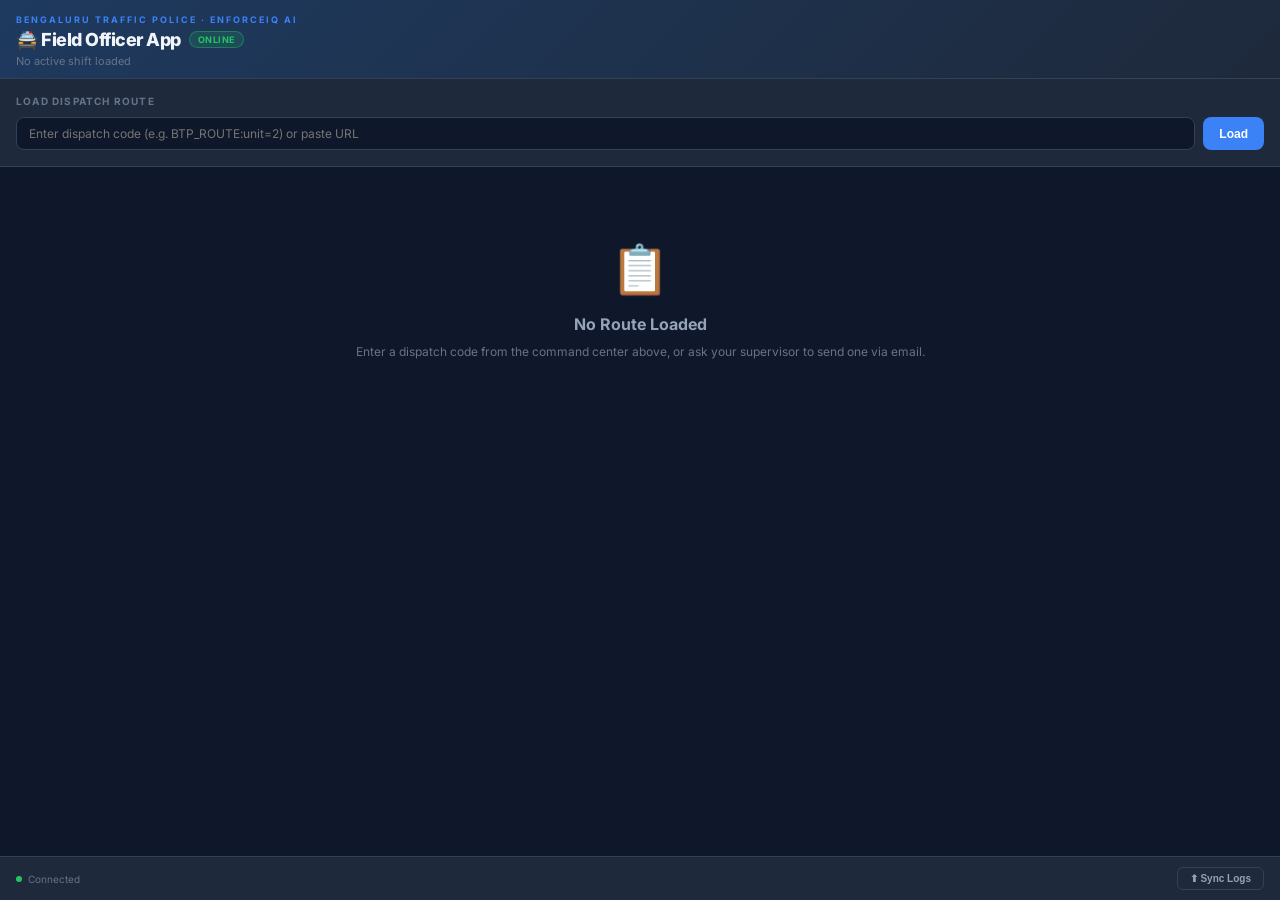
<file: templates/officer.html>
<!DOCTYPE html>
<html lang="en">
<head>
  <meta charset="UTF-8">
  <meta name="viewport" content="width=device-width, initial-scale=1.0, maximum-scale=1.0, user-scalable=no">
  <title>EnforceIQ — Officer Field App</title>
  <link rel="manifest" href="/static/manifest.json">
  <link href="https://fonts.googleapis.com/css2?family=Inter:wght@400;500;600;700;800&display=swap" rel="stylesheet">
  <style>
    *, *::before, *::after { box-sizing: border-box; margin: 0; padding: 0; }

    :root {
      --bg: #0f172a;
      --card: #1e293b;
      --border: #334155;
      --blue: #3b82f6;
      --green: #22c55e;
      --red: #ef4444;
      --orange: #f97316;
      --yellow: #eab308;
      --muted: #64748b;
      --text: #f1f5f9;
      --subtext: #94a3b8;
    }

    body {
      font-family: 'Inter', system-ui, sans-serif;
      background: var(--bg);
      color: var(--text);
      min-height: 100vh;
      display: flex;
      flex-direction: column;
    }

    /* ── Header ── */
    header {
      background: linear-gradient(135deg, #1e3a5f, #1e293b);
      border-bottom: 1px solid var(--border);
      padding: 14px 16px 10px;
      flex-shrink: 0;
    }
    .header-eyebrow {
      font-size: 9px;
      letter-spacing: 2px;
      color: var(--blue);
      font-weight: 700;
      text-transform: uppercase;
      margin-bottom: 4px;
    }
    .header-title {
      font-size: 18px;
      font-weight: 800;
      letter-spacing: -0.5px;
      display: flex;
      align-items: center;
      gap: 8px;
    }
    .header-badge {
      font-size: 9px;
      background: rgba(34,197,94,0.15);
      border: 1px solid rgba(34,197,94,0.4);
      color: var(--green);
      padding: 2px 8px;
      border-radius: 20px;
      font-weight: 700;
      letter-spacing: 0.5px;
    }
    .header-sub {
      font-size: 11px;
      color: var(--muted);
      margin-top: 4px;
    }

    /* ── Load route section ── */
    .load-section {
      padding: 16px;
      border-bottom: 1px solid var(--border);
      background: var(--card);
    }
    .load-label {
      font-size: 10px;
      letter-spacing: 1.2px;
      color: var(--muted);
      font-weight: 700;
      text-transform: uppercase;
      margin-bottom: 10px;
    }
    .load-input-row {
      display: flex;
      gap: 8px;
    }
    .load-input-row input {
      flex: 1;
      background: var(--bg);
      border: 1px solid var(--border);
      color: var(--text);
      padding: 8px 12px;
      border-radius: 8px;
      font-size: 12px;
      font-family: inherit;
    }
    .load-input-row input:focus { outline: none; border-color: var(--blue); }
    .btn-primary {
      background: var(--blue);
      color: #fff;
      border: none;
      padding: 8px 16px;
      border-radius: 8px;
      font-weight: 700;
      font-size: 12px;
      cursor: pointer;
      transition: background 0.15s;
      white-space: nowrap;
    }
    .btn-primary:hover { background: #2563eb; }
    .btn-primary:disabled { background: var(--muted); cursor: not-allowed; }

    /* ── Summary bar ── */
    #summary-bar {
      display: none;
      padding: 12px 16px;
      background: rgba(59,130,246,0.08);
      border-bottom: 1px solid rgba(59,130,246,0.2);
      gap: 16px;
      flex-wrap: wrap;
    }
    #summary-bar.visible { display: flex; }
    .sum-item { display: flex; flex-direction: column; }
    .sum-val { font-size: 18px; font-weight: 800; color: var(--text); }
    .sum-lbl { font-size: 9px; color: var(--muted); text-transform: uppercase; letter-spacing: 1px; }

    /* ── Stops list ── */
    #stops-container {
      flex: 1;
      overflow-y: auto;
      padding: 12px 16px;
    }
    .stops-header {
      font-size: 10px;
      letter-spacing: 1.2px;
      color: var(--muted);
      font-weight: 700;
      text-transform: uppercase;
      margin-bottom: 12px;
    }

    .stop-card {
      background: var(--card);
      border: 1px solid var(--border);
      border-radius: 12px;
      margin-bottom: 10px;
      overflow: hidden;
      transition: border-color 0.2s;
    }
    .stop-card.done { border-color: var(--green); opacity: 0.65; }
    .stop-card.clear { border-color: var(--muted); opacity: 0.55; }

    .stop-top {
      display: flex;
      align-items: center;
      padding: 12px 14px;
      gap: 12px;
    }
    .stop-number {
      width: 28px; height: 28px;
      border-radius: 50%;
      display: flex; align-items: center; justify-content: center;
      font-size: 11px; font-weight: 800;
      flex-shrink: 0;
    }
    .stop-info { flex: 1; min-width: 0; }
    .stop-name {
      font-size: 13px;
      font-weight: 700;
      white-space: nowrap;
      overflow: hidden;
      text-overflow: ellipsis;
      color: var(--text);
    }
    .stop-meta {
      font-size: 10px;
      color: var(--muted);
      margin-top: 2px;
    }
    .los-badge {
      font-size: 10px;
      font-weight: 800;
      padding: 3px 8px;
      border-radius: 6px;
      flex-shrink: 0;
    }

    .stop-times {
      display: flex;
      padding: 0 14px 10px;
      gap: 16px;
    }
    .time-block { display: flex; flex-direction: column; }
    .time-val { font-size: 14px; font-weight: 700; }
    .time-lbl { font-size: 9px; color: var(--muted); text-transform: uppercase; letter-spacing: 0.5px; }

    .stop-actions {
      display: flex;
      border-top: 1px solid var(--border);
    }
    .action-btn {
      flex: 1;
      padding: 10px 8px;
      border: none;
      background: none;
      color: var(--muted);
      font-size: 11px;
      font-weight: 700;
      cursor: pointer;
      transition: all 0.15s;
      display: flex;
      align-items: center;
      justify-content: center;
      gap: 5px;
      letter-spacing: 0.3px;
    }
    .action-btn:hover { background: rgba(255,255,255,0.04); }
    .action-btn.tow { color: var(--orange); border-right: 1px solid var(--border); }
    .action-btn.tow:hover { background: rgba(249,115,22,0.1); }
    .action-btn.ticket { color: var(--yellow); border-right: 1px solid var(--border); }
    .action-btn.ticket:hover { background: rgba(234,179,8,0.1); }
    .action-btn.clear { color: var(--green); }
    .action-btn.clear:hover { background: rgba(34,197,94,0.1); }

    /* ── Empty / loading state ── */
    #empty-state {
      text-align: center;
      padding: 60px 24px;
      color: var(--muted);
    }
    .empty-icon { font-size: 48px; margin-bottom: 16px; }
    .empty-title { font-size: 16px; font-weight: 700; color: var(--subtext); margin-bottom: 8px; }
    .empty-sub { font-size: 12px; line-height: 1.6; }

    /* ── Toast ── */
    #toast {
      position: fixed;
      bottom: 24px;
      left: 50%;
      transform: translateX(-50%) translateY(80px);
      background: #1e293b;
      border: 1px solid var(--border);
      border-radius: 10px;
      padding: 10px 20px;
      font-size: 13px;
      font-weight: 600;
      color: var(--text);
      transition: transform 0.3s ease;
      z-index: 9999;
      white-space: nowrap;
      box-shadow: 0 8px 32px rgba(0,0,0,0.5);
    }
    #toast.show { transform: translateX(-50%) translateY(0); }
    #toast.success { border-color: var(--green); color: var(--green); }
    #toast.warning { border-color: var(--orange); color: var(--orange); }

    /* ── Footer sync bar ── */
    footer {
      padding: 10px 16px;
      background: var(--card);
      border-top: 1px solid var(--border);
      display: flex;
      align-items: center;
      justify-content: space-between;
      flex-shrink: 0;
    }
    #sync-status {
      font-size: 10px;
      color: var(--muted);
      display: flex;
      align-items: center;
      gap: 6px;
    }
    .sync-dot {
      width: 6px; height: 6px;
      border-radius: 50%;
      background: var(--green);
      animation: pulse 2s infinite;
    }
    .sync-dot.offline { background: var(--orange); animation: none; }
    @keyframes pulse {
      0%, 100% { opacity: 1; }
      50% { opacity: 0.3; }
    }
    .btn-sync {
      background: none;
      border: 1px solid var(--border);
      color: var(--subtext);
      padding: 5px 12px;
      border-radius: 6px;
      font-size: 10px;
      font-weight: 700;
      cursor: pointer;
      transition: all 0.15s;
    }
    .btn-sync:hover { border-color: var(--blue); color: var(--blue); }
  </style>
</head>
<body>
  <header>
    <div class="header-eyebrow">Bengaluru Traffic Police · EnforceIQ AI</div>
    <div class="header-title">
      🚔 Field Officer App
      <span class="header-badge" id="online-badge">ONLINE</span>
    </div>
    <div class="header-sub" id="shift-label">No active shift loaded</div>
  </header>

  <div class="load-section">
    <div class="load-label">Load Dispatch Route</div>
    <div class="load-input-row">
      <input type="text" id="route-code-input" placeholder="Enter dispatch code (e.g. BTP_ROUTE:unit=2) or paste URL">
      <button class="btn-primary" id="load-route-btn" onclick="loadRoute()">Load</button>
    </div>
  </div>

  <div id="summary-bar">
    <div class="sum-item">
      <span class="sum-val" id="sum-stops">0</span>
      <span class="sum-lbl">Stops</span>
    </div>
    <div class="sum-item">
      <span class="sum-val" id="sum-done">0</span>
      <span class="sum-lbl">Completed</span>
    </div>
    <div class="sum-item">
      <span class="sum-val" id="sum-violations">0</span>
      <span class="sum-lbl">Actions</span>
    </div>
    <div class="sum-item">
      <span class="sum-val" id="sum-unit">—</span>
      <span class="sum-lbl">Unit</span>
    </div>
  </div>

  <div id="stops-container">
    <div id="empty-state">
      <div class="empty-icon">📋</div>
      <div class="empty-title">No Route Loaded</div>
      <div class="empty-sub">Enter a dispatch code from the command center above, or ask your supervisor to send one via email.</div>
    </div>
    <div class="stops-header" id="stops-header" style="display:none">TODAY'S PATROL STOPS</div>
    <div id="stops-list"></div>
  </div>

  <footer>
    <div id="sync-status">
      <span class="sync-dot" id="sync-dot"></span>
      <span id="sync-label">Ready</span>
    </div>
    <button class="btn-sync" id="sync-btn" onclick="syncLogs()">⬆ Sync Logs</button>
  </footer>

  <div id="toast"></div>

  <script>
    const LOS_COLOR = { F: '#ef4444', E: '#f97316', D: '#eab308', C: '#22c55e', B: '#06b6d4', A: '#06b6d4' };
    const LOS_BG    = { F: 'rgba(239,68,68,0.15)', E: 'rgba(249,115,22,0.15)', D: 'rgba(234,179,8,0.15)',
                        C: 'rgba(34,197,94,0.15)', B: 'rgba(6,182,212,0.15)', A: 'rgba(6,182,212,0.15)' };

    let activeRoute  = [];
    let fieldLogs    = JSON.parse(localStorage.getItem('enforceiq_logs') || '[]');
    let isOnline     = navigator.onLine;
    let actionCount  = 0;

    // ── Online / offline detection ──
    window.addEventListener('online',  () => { isOnline = true;  updateSyncStatus(); });
    window.addEventListener('offline', () => { isOnline = false; updateSyncStatus(); });

    function updateSyncStatus() {
      const dot   = document.getElementById('sync-dot');
      const label = document.getElementById('sync-label');
      const badge = document.getElementById('online-badge');
      if (isOnline) {
        dot.className = 'sync-dot';
        label.textContent = 'Connected';
        badge.textContent = 'ONLINE';
        badge.style.color = '#22c55e';
        badge.style.borderColor = 'rgba(34,197,94,0.4)';
        badge.style.background = 'rgba(34,197,94,0.15)';
      } else {
        dot.className = 'sync-dot offline';
        label.textContent = 'Offline — logs saved locally';
        badge.textContent = 'OFFLINE';
        badge.style.color = '#f97316';
        badge.style.borderColor = 'rgba(249,115,22,0.4)';
        badge.style.background = 'rgba(249,115,22,0.15)';
      }
    }
    updateSyncStatus();

    // ── Load route from dispatch code ──
    function loadRoute() {
      const code = document.getElementById('route-code-input').value.trim();
      if (!code) { showToast('Please enter a dispatch code', 'warning'); return; }

      // Try to parse unit stops from URL query or code string
      let unit = '?', stops = [];

      if (code.startsWith('BTP_ROUTE:')) {
        // Inline demo data format: BTP_ROUTE:unit=2&stops=junc1|arr|dep|los,...
        const payload = code.replace('BTP_ROUTE:', '');
        const params  = new URLSearchParams(payload);
        unit          = params.get('unit') || '?';
        const rawStops = params.get('stops') || '';
        stops = rawStops.split(',').filter(Boolean).map((s, i) => {
          const parts = s.split('|');
          return { junction: parts[0] || `Stop ${i+1}`, arrive: parts[1] || '--:--', depart: parts[2] || '--:--', revisit_at: parts[3] || '—', los_grade: parts[4] || 'C', predicted_violations: parseFloat(parts[5]) || 0 };
        });
      } else {
        // Try fetching from server if URL-like
        showToast('Invalid dispatch code format', 'warning');
        return;
      }

      activeRoute = stops;
      actionCount = 0;
      renderRoute(unit, stops);
      showToast(`Route loaded: ${stops.length} stops`, 'success');
    }

    function renderRoute(unit, stops) {
      document.getElementById('empty-state').style.display  = 'none';
      document.getElementById('stops-header').style.display = '';
      document.getElementById('summary-bar').classList.add('visible');
      document.getElementById('sum-stops').textContent = stops.length;
      document.getElementById('sum-unit').textContent  = `Unit ${unit}`;
      document.getElementById('sum-done').textContent  = '0';
      document.getElementById('sum-violations').textContent = '0';
      document.getElementById('shift-label').textContent = `Unit ${unit} · ${stops.length} stops`;

      const list = document.getElementById('stops-list');
      list.innerHTML = '';

      stops.forEach((stop, idx) => {
        const los   = stop.los_grade || 'C';
        const color = LOS_COLOR[los] || '#94a3b8';
        const bg    = LOS_BG[los]    || 'rgba(148,163,184,0.15)';
        const numBg = los === 'F' ? '#ef4444' : los === 'E' ? '#f97316' : '#3b82f6';

        const card = document.createElement('div');
        card.className = 'stop-card';
        card.id = `stop-${idx}`;
        card.innerHTML = `
          <div class="stop-top">
            <div class="stop-number" style="background:${numBg};color:#fff;">${idx + 1}</div>
            <div class="stop-info">
              <div class="stop-name">${stop.junction}</div>
              <div class="stop-meta">Predicted: ${stop.predicted_violations} violations · Revisit: ${stop.revisit_at}</div>
            </div>
            <span class="los-badge" style="background:${bg};color:${color};border:1px solid ${color};">LOS ${los}</span>
          </div>
          <div class="stop-times">
            <div class="time-block">
              <span class="time-val" style="color:#22c55e;">${stop.arrive}</span>
              <span class="time-lbl">Arrive</span>
            </div>
            <div class="time-block">
              <span class="time-val" style="color:#ef4444;">${stop.depart}</span>
              <span class="time-lbl">Depart</span>
            </div>
          </div>
          <div class="stop-actions">
            <button class="action-btn tow" onclick="logAction(${idx},'TOWED')">🚗 Towed</button>
            <button class="action-btn ticket" onclick="logAction(${idx},'TICKETED')">📋 Ticketed</button>
            <button class="action-btn clear" onclick="logAction(${idx},'CLEAR')">✅ Clear</button>
          </div>`;
        list.appendChild(card);
      });
    }

    function logAction(idx, status) {
      const stop = activeRoute[idx];
      if (!stop) return;

      const log = {
        junction:  stop.junction,
        status:    status,
        timestamp: new Date().toISOString(),
        unit:      document.getElementById('sum-unit').textContent,
        los_grade: stop.los_grade
      };

      fieldLogs.push(log);
      localStorage.setItem('enforceiq_logs', JSON.stringify(fieldLogs));
      actionCount++;

      // Update card style
      const card = document.getElementById(`stop-${idx}`);
      if (card) {
        card.classList.add(status === 'CLEAR' ? 'clear' : 'done');
        card.querySelector('.stop-actions').innerHTML =
          `<div style="padding:8px 14px;font-size:11px;color:${status==='CLEAR'?'#22c55e':'#f97316'};font-weight:700;">
            ${status === 'TOWED' ? '🚗 Vehicle Towed' : status === 'TICKETED' ? '📋 Ticket Issued' : '✅ Area Clear'}
            · Logged ${new Date().toLocaleTimeString('en-IN',{hour:'2-digit',minute:'2-digit'})}
          </div>`;
      }

      // Update summary
      const doneStopped = document.querySelectorAll('.stop-card.done, .stop-card.clear').length;
      document.getElementById('sum-done').textContent       = doneStopped;
      document.getElementById('sum-violations').textContent = actionCount;

      showToast(`${status === 'CLEAR' ? '✅ Area clear' : status === 'TOWED' ? '🚗 Tow logged' : '📋 Ticket logged'} — ${stop.junction}`, 'success');

      // Attempt server sync if online
      if (isOnline) syncLogs();
    }

    async function syncLogs() {
      const unsynced = JSON.parse(localStorage.getItem('enforceiq_logs') || '[]');
      if (!unsynced.length) { showToast('No logs to sync', 'warning'); return; }

      try {
        const res = await fetch('/api/feedback/log', {
          method: 'POST',
          headers: { 'Content-Type': 'application/json' },
          body: JSON.stringify({ logs: unsynced, synced_at: new Date().toISOString() })
        });
        if (res.ok) {
          localStorage.setItem('enforceiq_logs', '[]');
          document.getElementById('sync-label').textContent = `Synced ${unsynced.length} logs ✓`;
          showToast(`${unsynced.length} field logs synced to server`, 'success');
        }
      } catch (e) {
        showToast('Sync failed — logs saved offline', 'warning');
      }
    }

    function showToast(msg, type = '') {
      const el = document.getElementById('toast');
      el.textContent = msg;
      el.className = `show ${type}`;
      clearTimeout(el._timer);
      el._timer = setTimeout(() => { el.classList.remove('show'); }, 3000);
    }

    // ── Service worker registration ──
    if ('serviceWorker' in navigator) {
      navigator.serviceWorker.register('/static/js/sw.js').catch(() => {});
    }
  </script>
</body>
</html>
</file>
